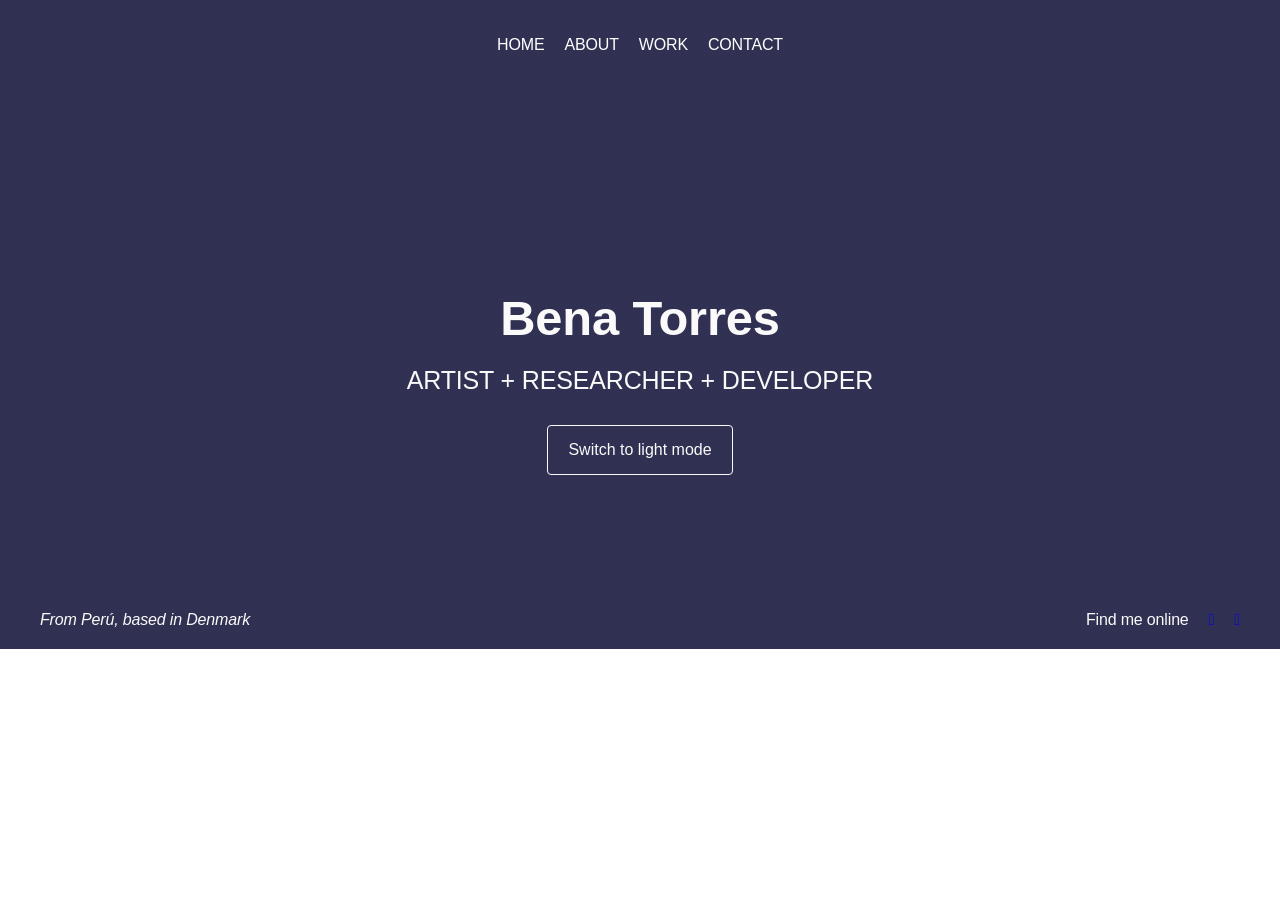
<file: my web/index.html>
<!DOCTYPE html>
<html lang="en">
  <head>
    <meta charset="UTF-8" />
    <meta name="viewport" content="width=device-width, initial-scale=1.0" />
    <link
  rel="stylesheet"
  href="https://cdnjs.cloudflare.com/ajax/libs/font-awesome/6.7.2/css/all.min.css"
/>
    <link rel="stylesheet" href="styles.css" />
    <title>Bena Torres - Portfolio</title>
    
  </head>
  <body>
    <header class="site_header">
      <div class="wrapper_inner">
        <nav class="site_header_nav">
          <ul role="list" class="flex flex_center">
            <li><a href="#0">HOME</a></li>
            <li><a href="#about">ABOUT</a></li>
            <li><a href="#work">WORK</a></li>
            <li><a href="#contact">CONTACT</a></li>
          </ul>
        </nav>
      </div>
    </header>
    <main>
      <section id="hero">
        <div class="wrapper">
          <div class="wrapper_inner">
            <div class="text_center hero_content">
              <h1 class="h2">Bena Torres</h1>
              <p class="h5">ARTIST + RESEARCHER + DEVELOPER</p>
              <button class="theme-toggle" id="theme-toggle" type="button">
                Switch to light mode
              </button>
            </div>
          </div>
          <ul role="list" class="flex flex_between hero_social">
            <address>From Perú, based in Denmark</address>
            <ul role="list" class="flex">
              <li>Find me online</li>
              <li>
                <a href="https://github.com/benatorresb-hub" aria-label="GitHub">
                <i class="fa-brands fa-github" aria-hidden="true"></i>
                </a>
              </li>
              <li>
                <a href="https://x.com/benatorres" aria-label="X">
  <i class="fa-brands fa-x-twitter" aria-hidden="true"></i>
</a>
              </li>
            </ul>
          </ul>
        </div>
      </section>
    </main>
    <script src="script.js"></script>
  </body>
</html>
</file>
<file: my web/styles.css>
/**
 * CORE CONFIG
 * This powers everything from utility class generation to breakpoints
 * to enabling/disabling pre-built components/utilities.
 */
/* Box sizing rules */
*,
*::before,
*::after {
  box-sizing: border-box;
  font-family: sans-serif;
}

/* Remove default margin */
body,
h1,
h2,
h3,
h4,
p,
figure,
blockquote,
dl,
dd {
  margin: 0;
}

/* Remove list styles on ul, ol elements with a list role, which suggests default styling will be removed */
ul[role="list"],
ol[role="list"] {
  list-style: none;
  padding: 0;
}

/* Set core root defaults */
html:focus-within {
  scroll-behavior: smooth;
}

/* Set core body defaults */
body {
  min-height: 100vh;
  text-rendering: optimizeSpeed;
  letter-spacing: -0.01em;
}

/* All elements that don't have a class get default styles */
a:not([class]) {
  text-decoration-skip-ink: auto;
}

/* Make images easier to work with */
img,
picture {
  max-width: 100%;
  display: block;
}

/* Inherit fonts for inputs and buttons */
input,
button,
textarea,
select {
  font: inherit;
}

@media (prefers-reduced-motion: reduce) {
  html:focus-within {
    scroll-behavior: auto;
  }
}

:focus {
  outline: 2px dashed #00ff19;
  outline-offset: 0.25rem;
}

main:focus {
  outline: none;
}

/* @link https://utopia.fyi/type/calculator?c=320,18,1.2,1240,20,1.25,5,2,&s=0.75|0.5|0.25,1.5|2|3|4|6,s-l&g=s,l,xl,12 */

:root {
  --step--2: clamp(0.7813rem, 0.7747rem + 0.0326vw, 0.8rem);
  --step--1: clamp(0.9375rem, 0.9158rem + 0.1087vw, 1rem);
  --step-0: clamp(1.125rem, 1.0815rem + 0.2174vw, 1.25rem);
  --step-1: clamp(1.35rem, 1.2761rem + 0.3696vw, 1.5625rem);
  --step-2: clamp(1.62rem, 1.5041rem + 0.5793vw, 1.9531rem);
  --step-3: clamp(1.944rem, 1.771rem + 0.8651vw, 2.4414rem);
  --step-4: clamp(2.3328rem, 2.0827rem + 1.2504vw, 3.0518rem);
  --step-5: clamp(2.7994rem, 2.4462rem + 1.7658vw, 3.8147rem);
}

/* @link https://utopia.fyi/space/calculator?c=320,18,1.2,1240,20,1.25,5,2,&s=0.75|0.5|0.25,1.5|2|3|4|6,s-l&g=s,l,xl,12 */

:root {
  --space-3xs: clamp(0.3125rem, 0.3125rem + 0vw, 0.3125rem);
  --space-2xs: clamp(0.5625rem, 0.5408rem + 0.1087vw, 0.625rem);
  --space-xs: clamp(0.875rem, 0.8533rem + 0.1087vw, 0.9375rem);
  --space-s: clamp(1.125rem, 1.0815rem + 0.2174vw, 1.25rem);
  --space-m: clamp(1.6875rem, 1.6223rem + 0.3261vw, 1.875rem);
  --space-l: clamp(2.25rem, 2.163rem + 0.4348vw, 2.5rem);
  --space-xl: clamp(3.375rem, 3.2446rem + 0.6522vw, 3.75rem);
  --space-2xl: clamp(4.5rem, 4.3261rem + 0.8696vw, 5rem);
  --space-3xl: clamp(6.75rem, 6.4891rem + 1.3043vw, 7.5rem);
}

h1,
.h1 {
  font-size: var(--step-5);
}

h2,
.h2 {
  font-size: var(--step-4);
}

h3,
.h3 {
  font-size: var(--step-3);
}

h4,
.h4 {
  font-size: var(--step-2);
}

h5,
.h5 {
  font-size: var(--step-1);
}

/* define some constants */
.flex {
  display: flex;
  align-items: center;
  gap: var(--space-s);
}
@media (max-width: 468px) {
  .flex {
    flex-wrap: wrap;
  }
}
.flex_center {
  justify-content: center;
}
.flex_around {
  justify-content: space-around;
}
.flex_between {
  justify-content: space-between;
}
@media (max-width: 468px) {
  .flex_around {
    justify-content: center;
  }
  .flex_between {
    justify-content: center;
  }
}
.text_center {
  text-align: center;
}
.text_right {
  text-align: right;
}

/* define spacing */
.padding-top-3xs {
  padding: var(--space-3xs);
} 

/* create the wrappers */
.wrapper {
  width: 100%;
  max-width: 1240px;
  margin: 0 auto;
}
.wrapper_inner {
  width: 100%;
  max-width: 800px;
  margin: 0 auto;
}

/* Style the header */
.site_header {
  padding: var(--space-s) 0;
  background: linear-gradient(rgba(26, 26, 64, 0.9), rgba(26, 26, 64, 0.9));
}

.site_header_nav ul li a {
  text-decoration: none;
  color: #fff;
}

/* Hero section styling */
.hero_content {
  padding: var(--space-3xl) 0;
}

.hero_content h1 {
  margin-bottom: var(--space-s);
}

.theme-toggle {
  margin-top: var(--space-m);
  padding: var(--space-xs) var(--space-s);
  border: 1px solid currentColor;
  border-radius: 4px;
  background: transparent;
  color: inherit;
  cursor: pointer;
}

.hero_social {
  padding-top: var(--space-3xl);
}

/* General styling for the hero section */
section {
  padding: var(--space-2xl) var(--space-l);
}

section#hero {
  --hero-overlay: rgba(26, 26, 64, 0.9);
  background: linear-gradient(var(--hero-overlay), var(--hero-overlay)),
    url("https://raw.githubusercontent.com/benatorresb-hub/images/ebcd402cb718c07d368de87ea5b5d4488d917266/benazirbasauritorres-aloe.png");
  padding-bottom: 4px;
  background-size: cover;
  background-position: top;
  background-attachment: scroll;
  color: #fafafa;
  --color-accent: #8a2be2;
}

body.light-mode .site_header {
  background: #f2f2f2;
}

body.light-mode .site_header_nav ul li a {
  color: #1a1a40;
}

body.light-mode section#hero {
  --hero-overlay: rgba(255, 255, 255, 0.78);
  color: #1a1a40;
}
</file>
